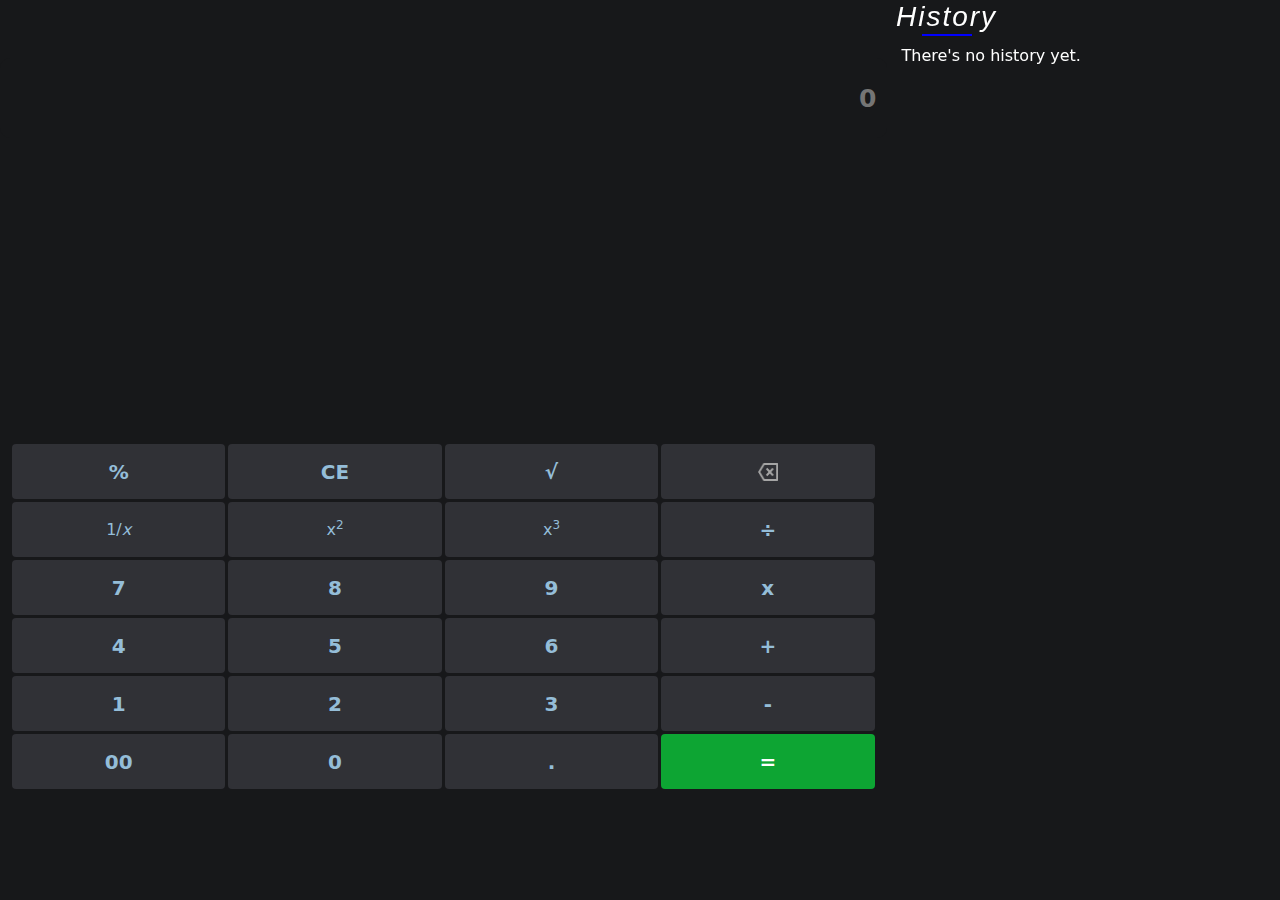
<file: index.html>
<!DOCTYPE html>
<html lang="en">

<head>
    <meta charset="UTF-8">
    <meta name="viewport" content="width=device-width, initial-scale=1.0">
    <title>Document</title>
    <link rel="stylesheet" href="style.css">
    <link href="https://cdn.jsdelivr.net/npm/bootstrap@5.3.3/dist/css/bootstrap.min.css" rel="stylesheet"
        integrity="sha384-QWTKZyjpPEjISv5WaRU9OFeRpok6YctnYmDr5pNlyT2bRjXh0JMhjY6hW+ALEwIH" crossorigin="anonymous">
    <script src="https://cdn.jsdelivr.net/npm/bootstrap@5.3.3/dist/js/bootstrap.bundle.min.js"
        integrity="sha384-YvpcrYf0tY3lHB60NNkmXc5s9fDVZLESaAA55NDzOxhy9GkcIdslK1eN7N6jIeHz"
        crossorigin="anonymous"></script>
</head>

<body>
    <div class="cal">
        <div class="body">
            <div style="display: flex;flex-direction: column;">
                <div class="icon"><img src="images/history_24dp_FILL0_wght400_GRAD0_opsz24.svg" alt="" class="respon"
                        data-bs-toggle="offcanvas" href="#offcanvasExample" role="button"
                        aria-controls="offcanvasExample">
                </div><br>
                <input type="text" id="his" readonly class="his" />
                <div class="screen">
                    <input type="text" name="" placeholder="0" id="demo" readonly maxlength="3">
                </div>
            </div>
            <!-- Modal -->


            <div class="offcanvas offcanvas-bottom canvamy" tabindex="-1" id="offcanvasExample"
                aria-labelledby="offcanvasExampleLabel">
                <div class="offcanvas-header" style="display: flex;justify-content: space-between;">
                    <div style="display: flex;flex-direction: column;align-items: start;">
                        <h3 class="bottom">History</h3>
                        <span id="empty2">There's no history yet. </span>
                    </div>
                    <button type="button" class="btn-close text-reset" data-bs-dismiss="offcanvas"
                        aria-label="Close"></button>
                </div>
                <div class="offcanvas-body">


                    <div>

                        <div style="display: flex;justify-content: flex-end;overflow: scroll;">
                            <span id="history2"></span>
                        </div>
                        </span>

                        <!-- <div id="ans"></div> -->

                    </div>




                </div>
                <div id="dlt-btn2"
                    style="position: fixed;bottom: 0px;display: flex;width: 100%;border: 1px solid whit;;background-color: #17181a;height: 40px;margin: 20px 0px 0px 0px;z-index: 999;">
                </div>
            </div>

            <!--  -->
            <div class="container">

                <div class="rowmy">
                    <input type="button" name="" id="" value="%" onclick="percent()">
                    <input type="button" name="" id="" value="CE" onclick="clearVisual('CE')" class="dlt">
                    <input type="button" name="" id="" value="√" onclick="operator('√')" style="width: 25%;">

                    <button onclick="remove('del')" class="dlt">
                        <img src="images/Vector.png" height="18" width="20" alt="">
                    </button>

                </div>

                <div class="rowmy">
                    <button onclick="frac()" class="frac">
                        1/<span style="font-style: italic;">x</span>
                    </button>
                    <button type="button" onclick="sqr()" class="dlt">x<sup>2</sup></button>
                    <button type="button" onclick="cube()" class="dlt">x<sup>3</sup></button>

                    <input type="button" name="" id="" value="÷" onclick="operator('/')" style="width: 25%;">
                </div>


                <div class="rowmy">
                    <input type="button" name="" id="" value="7" onclick="numberVisual('7')">
                    <input type="button" name="" id="" value="8" onclick="numberVisual('8')">
                    <input type="button" name="" id="" value="9" onclick="numberVisual('9')">
                    <input type="button" name="" id="" value="x" onclick="operator('*')" style="width: 25%;;">

                </div>
                <div class="rowmy">
                    <input type="button" name="" id="" value="4" onclick="numberVisual('4')">
                    <input type="button" name="" id="" value="5" onclick="numberVisual('5')">
                    <input type="button" name="" id="" value="6" onclick="numberVisual('6')">
                    <input type="button" name="" id="" value="+" onclick="operator('+')" style="width: 25%;">

                </div>
                <div class="rowmy">
                    <input type="button" name="" id="" value="1" onclick="numberVisual('1')">
                    <input type="button" name="" id="" value="2" onclick="numberVisual('2')">
                    <input type="button" name="" id="" value="3" onclick="numberVisual('3')">
                    <input type="button" name="" id="" value="-" onclick="operator('-')" style="width: 25%;">

                </div>
                <div class="rowmy">
                    <input type="button" name="" id="" value="00" onclick="numberVisual('00')">
                    <input type="button" name="" id="" value="0" onclick="numberVisual('0')">
                    <input type="button" name="" id="" value="." onclick="point('.')">
                    <input type="button" name="" id="" value="=" onclick="calculate('=')" class="cal">

                </div>


            </div>
        </div>

        <div class="overFlow">
            <div style="position: fixed;top: 0px;background-color: #17181A;width: 100%;">

                <h3 class="bottom">History</h3>
                <span id="empty">There's no history yet. </span>

            </div>

            <div style="display: flex;justify-content: flex-end;">
                <span id="history"></span>
            </div>
            </span>
            <div id="dlt-btn"
                style="position: fixed;bottom: 0px;display: flex;width: 100%;border: 1px solid whit;;background-color: #17181a;height: 80px;margin: 20px 0px 0px 0px;z-index: 999;">
            </div>
            <!-- <div id="ans"></div> -->

        </div>

        <script>

            let count = 0;




            function operator(value2) {
                var input = document.getElementById('demo');
                let input2 = document.getElementById('his');
                var currentValue = input.value;
                let negativeValueCheck = input.value.slice(0, 1);

                console.log(negativeValueCheck);
                if (negativeValueCheck === '-' && currentValue.length <= 3) {
                    input.value += value2;
                    input2.value += value2;
                } else if (/[-+*/√]/.test(currentValue)) {
                    return;
                } else {
                    input.value += value2;
                    input2.value += value2;
                }
            }




            function calculate() {

                let currentValue = document.getElementById('demo').value.slice(-1);
                if (currentValue === "+" || currentValue === "/" || currentValue === "*" || currentValue === "-" || currentValue === "√") {
                    document.getElementById('demo').value = 'Syntax Error';

                }




                let expression = document.getElementById('demo').value;


                if (expression.length > 35) {
                    document.getElementById('demo').value = 'Syntax Error(numbers limit reached)';

                } else {
                    if (expression === "") {
                        document.getElementById('demo').value = 'Syntax Error';
                        document.getElementById('dlt-btn').innerHTML = ""
                        document.getElementById('dlt-btn2').innerHTML = ""

                    }


                    let count = 0;
                    let ans = 0;
                    let expression2;
                    for (let i = 0; i < expression.length; i++) {
                        if (expression[i] === "+") {

                            let num1 = expression.slice(0, i);
                            console.log(num1);

                            let num2 = expression.slice(i + 1);
                            ans = Number(num1) + Number(num2)
                            expression2 = document.getElementById('his').value;

                            document.getElementById('his').value = expression2 + " = ";
                            if (isNaN(ans)) {
                                document.getElementById('demo').value = 'Syntax Error';
                                ans = 'Syntax Error';

                            }
                            document.getElementById('demo').value = ans;

                        }
                        if (expression[i] === "-") {

                            let num1 = + expression.slice(0, i);
                            let num2 = + expression.slice(i + 1);
                            ans = num1 - num2;
                            expression2 = document.getElementById('his').value;
                            document.getElementById('his').value = expression2 + " = ";
                            if (isNaN(ans)) {
                                document.getElementById('demo').value = 'Syntax Error';
                                ans = 'Syntax Error';

                            }
                            document.getElementById('demo').value = ans;

                        }
                        if (expression[i] === "*") {
                            let num1 = + expression.slice(0, i);
                            let num2 = + expression.slice(i + 1);
                            ans = num1 * num2;
                            expression2 = document.getElementById('his').value;
                            document.getElementById('his').value = expression2 + " = ";
                            if (isNaN(ans)) {
                                document.getElementById('demo').value = 'Syntax Error';
                                ans = 'Syntax Error';

                            }
                            document.getElementById('demo').value = ans;

                        }
                        if (expression[i] === "/") {

                            let num1 = + expression.slice(0, i);
                            let num2 = + expression.slice(i + 1);
                            ans = num1 / num2;
                            expression2 = document.getElementById('his').value;
                            document.getElementById('his').value = expression2 + "=";
                            document.getElementById('his').innerHTML = expression2 + "=";
                            if (/[.]/.test(ans)) {
                                ans = ans.toFixed(4)
                            }

                            if (isNaN(ans)) {
                                document.getElementById('demo').value = 'Syntax Error';
                                ans = 'Syntax Error';

                            }

                            document.getElementById('demo').value = ans;

                        }
                        if (expression[i] === "√") {

                            let num2 = + expression.slice(i + 1);
                            ans = Math.sqrt(num2);
                            expression2 = document.getElementById('his').value;
                            document.getElementById('his').value = expression2 + " = ";
                            if (isNaN(ans)) {
                                document.getElementById('demo').value = 'Syntax Error';
                                ans = 'Syntax Error';

                            }
                            document.getElementById('demo').value = ans;

                        }
                    }
                    if (ans !== 0) {
                        document.getElementById('history').innerHTML += " <br><br>Expression : " + expression + "=<br> Ans = " + ans;
                        document.getElementById('history2').innerHTML += " <br><br>Expression : " + expression + "=<br> Ans = " + ans;

                    }


                    if (expression === "" || expression === 'Syntax Error') {
                        document.getElementById('demo').value = 'Syntax Error';
                        document.getElementById('his').value = 'Syntax Error';

                        //For Mobile Devices
                        document.getElementById('dlt-btn').innerHTML = ""
                        document.getElementById('dlt-btn2').innerHTML = ""

                    } else {
                        document.getElementById('empty').innerHTML = "";
                        document.getElementById('empty2').innerHTML = "";

                        //For Mobile Devices
                        document.getElementById('dlt-btn').innerHTML = '<button onclick="clearHistory()" class="dlt-btn"><svg height="20" xmlns="http://www.w3.org/2000/svg" viewBox="0 0 448 512"><!--!Font Awesome Free 6.5.2 by @fontawesome - https://fontawesome.com License - https://fontawesome.com/license/free Copyright 2024 Fonticons, Inc.--><path fill="#f4f5f6" d="M135.2 17.7C140.6 6.8 151.7 0 163.8 0H284.2c12.1 0 23.2 6.8 28.6 17.7L320 32h96c17.7 0 32 14.3 32 32s-14.3 32-32 32H32C14.3 96 0 81.7 0 64S14.3 32 32 32h96l7.2-14.3zM32 128H416V448c0 35.3-28.7 64-64 64H96c-35.3 0-64-28.7-64-64V128zm96 64c-8.8 0-16 7.2-16 16V432c0 8.8 7.2 16 16 16s16-7.2 16-16V208c0-8.8-7.2-16-16-16zm96 0c-8.8 0-16 7.2-16 16V432c0 8.8 7.2 16 16 16s16-7.2 16-16V208c0-8.8-7.2-16-16-16zm96 0c-8.8 0-16 7.2-16 16V432c0 8.8 7.2 16 16 16s16-7.2 16-16V208c0-8.8-7.2-16-16-16z"/></svg></button>'
                        document.getElementById('dlt-btn2').innerHTML = '<button onclick="clearHistory()" class="dlt-btn"><svg height="20" xmlns="http://www.w3.org/2000/svg" viewBox="0 0 448 512"><!--!Font Awesome Free 6.5.2 by @fontawesome - https://fontawesome.com License - https://fontawesome.com/license/free Copyright 2024 Fonticons, Inc.--><path fill="#f4f5f6" d="M135.2 17.7C140.6 6.8 151.7 0 163.8 0H284.2c12.1 0 23.2 6.8 28.6 17.7L320 32h96c17.7 0 32 14.3 32 32s-14.3 32-32 32H32C14.3 96 0 81.7 0 64S14.3 32 32 32h96l7.2-14.3zM32 128H416V448c0 35.3-28.7 64-64 64H96c-35.3 0-64-28.7-64-64V128zm96 64c-8.8 0-16 7.2-16 16V432c0 8.8 7.2 16 16 16s16-7.2 16-16V208c0-8.8-7.2-16-16-16zm96 0c-8.8 0-16 7.2-16 16V432c0 8.8 7.2 16 16 16s16-7.2 16-16V208c0-8.8-7.2-16-16-16zm96 0c-8.8 0-16 7.2-16 16V432c0 8.8 7.2 16 16 16s16-7.2 16-16V208c0-8.8-7.2-16-16-16z"/></svg></button>'

                    }


                }

            }

            function numberVisual(value) {
                let scrVal = document.getElementById('demo').value;
                console.log(scrVal);
                if (scrVal === 'Syntax Error') {
                    document.getElementById('demo').value = 'Syntax Error';

                    document.getElementById('his').value = 'Syntax Error';

                } else {
                    document.getElementById('demo').value += value;

                    document.getElementById('his').value += value;

                }

            }


            function percent() {
                let val = document.getElementById('demo').value;
                ans = val / 100;
                if (val === "" || val === "+" || val === "-" || val === "*" || val === "/" || val === "√") {
                    document.getElementById('demo').value = "";
                } else {
                    expression2 = document.getElementById('his').value;
                    document.getElementById('his').value = expression2 + " % = ";

                    document.getElementById('demo').value = ans;
                    document.getElementById('empty').innerHTML = "";
                    document.getElementById('empty2').innerHTML = "";

                    document.getElementById('history').innerHTML = "<br><br>" + expression2 + " % =<br>" + ans;
                    document.getElementById('dlt-btn').innerHTML = '<button onclick="clearHistory()" class="dlt-btn"><svg height="20" xmlns="http://www.w3.org/2000/svg" viewBox="0 0 448 512"><!--!Font Awesome Free 6.5.2 by @fontawesome - https://fontawesome.com License - https://fontawesome.com/license/free Copyright 2024 Fonticons, Inc.--><path fill="#f4f5f6" d="M135.2 17.7C140.6 6.8 151.7 0 163.8 0H284.2c12.1 0 23.2 6.8 28.6 17.7L320 32h96c17.7 0 32 14.3 32 32s-14.3 32-32 32H32C14.3 96 0 81.7 0 64S14.3 32 32 32h96l7.2-14.3zM32 128H416V448c0 35.3-28.7 64-64 64H96c-35.3 0-64-28.7-64-64V128zm96 64c-8.8 0-16 7.2-16 16V432c0 8.8 7.2 16 16 16s16-7.2 16-16V208c0-8.8-7.2-16-16-16zm96 0c-8.8 0-16 7.2-16 16V432c0 8.8 7.2 16 16 16s16-7.2 16-16V208c0-8.8-7.2-16-16-16zm96 0c-8.8 0-16 7.2-16 16V432c0 8.8 7.2 16 16 16s16-7.2 16-16V208c0-8.8-7.2-16-16-16z"/></svg></button>'

                    document.getElementById('history2').innerHTML = "<br><br>" + expression2 + " % =<br>" + ans;
                    document.getElementById('dlt-btn2').innerHTML = '<button onclick="clearHistory()" class="dlt-btn"><svg height="20" xmlns="http://www.w3.org/2000/svg" viewBox="0 0 448 512"><!--!Font Awesome Free 6.5.2 by @fontawesome - https://fontawesome.com License - https://fontawesome.com/license/free Copyright 2024 Fonticons, Inc.--><path fill="#f4f5f6" d="M135.2 17.7C140.6 6.8 151.7 0 163.8 0H284.2c12.1 0 23.2 6.8 28.6 17.7L320 32h96c17.7 0 32 14.3 32 32s-14.3 32-32 32H32C14.3 96 0 81.7 0 64S14.3 32 32 32h96l7.2-14.3zM32 128H416V448c0 35.3-28.7 64-64 64H96c-35.3 0-64-28.7-64-64V128zm96 64c-8.8 0-16 7.2-16 16V432c0 8.8 7.2 16 16 16s16-7.2 16-16V208c0-8.8-7.2-16-16-16zm96 0c-8.8 0-16 7.2-16 16V432c0 8.8 7.2 16 16 16s16-7.2 16-16V208c0-8.8-7.2-16-16-16zm96 0c-8.8 0-16 7.2-16 16V432c0 8.8 7.2 16 16 16s16-7.2 16-16V208c0-8.8-7.2-16-16-16z"/></svg></button>'


                }
            }

            function sqr() {
                let val = document.getElementById('demo').value;
                ans = Math.pow(val, 2);
                if (val === "" || val === "+" || val === "-" || val === "*" || val === "/" || val === "√") {
                    document.getElementById('demo').value = "";

                } else {
                    expression2 = document.getElementById('his').value;
                    document.getElementById('his').value = "Sqr " + expression2 + "  = ";

                    document.getElementById('demo').value = ans;
                    document.getElementById('empty').innerHTML = "";
                    document.getElementById('empty2').innerHTML = "";

                    document.getElementById('history').innerHTML = "<br><br>Sqr " + expression2 + " =<br>" + ans;
                    document.getElementById('history2').innerHTML = "<br><br>Sqr " + expression2 + " =<br>" + ans;

                    document.getElementById('dlt-btn').innerHTML = '<button onclick="clearHistory()" class="dlt-btn"><svg height="20" xmlns="http://www.w3.org/2000/svg" viewBox="0 0 448 512"><!--!Font Awesome Free 6.5.2 by @fontawesome - https://fontawesome.com License - https://fontawesome.com/license/free Copyright 2024 Fonticons, Inc.--><path fill="#f4f5f6" d="M135.2 17.7C140.6 6.8 151.7 0 163.8 0H284.2c12.1 0 23.2 6.8 28.6 17.7L320 32h96c17.7 0 32 14.3 32 32s-14.3 32-32 32H32C14.3 96 0 81.7 0 64S14.3 32 32 32h96l7.2-14.3zM32 128H416V448c0 35.3-28.7 64-64 64H96c-35.3 0-64-28.7-64-64V128zm96 64c-8.8 0-16 7.2-16 16V432c0 8.8 7.2 16 16 16s16-7.2 16-16V208c0-8.8-7.2-16-16-16zm96 0c-8.8 0-16 7.2-16 16V432c0 8.8 7.2 16 16 16s16-7.2 16-16V208c0-8.8-7.2-16-16-16zm96 0c-8.8 0-16 7.2-16 16V432c0 8.8 7.2 16 16 16s16-7.2 16-16V208c0-8.8-7.2-16-16-16z"/></svg></button>'
                    document.getElementById('dlt-btn2').innerHTML = '<button onclick="clearHistory()" class="dlt-btn"><svg height="20" xmlns="http://www.w3.org/2000/svg" viewBox="0 0 448 512"><!--!Font Awesome Free 6.5.2 by @fontawesome - https://fontawesome.com License - https://fontawesome.com/license/free Copyright 2024 Fonticons, Inc.--><path fill="#f4f5f6" d="M135.2 17.7C140.6 6.8 151.7 0 163.8 0H284.2c12.1 0 23.2 6.8 28.6 17.7L320 32h96c17.7 0 32 14.3 32 32s-14.3 32-32 32H32C14.3 96 0 81.7 0 64S14.3 32 32 32h96l7.2-14.3zM32 128H416V448c0 35.3-28.7 64-64 64H96c-35.3 0-64-28.7-64-64V128zm96 64c-8.8 0-16 7.2-16 16V432c0 8.8 7.2 16 16 16s16-7.2 16-16V208c0-8.8-7.2-16-16-16zm96 0c-8.8 0-16 7.2-16 16V432c0 8.8 7.2 16 16 16s16-7.2 16-16V208c0-8.8-7.2-16-16-16zm96 0c-8.8 0-16 7.2-16 16V432c0 8.8 7.2 16 16 16s16-7.2 16-16V208c0-8.8-7.2-16-16-16z"/></svg></button>'

                }
            }




            function cube() {
                let val = document.getElementById('demo').value;
                let cube = document.getElementById('cube');

                ans = Math.pow(val, 3);

                if (val === "" || val === "+" || val === "-" || val === "*" || val === "/" || val === "√") {
                    document.getElementById('demo').value = "";
                } else {
                    expression2 = document.getElementById('his').value;
                    document.getElementById('his').value = "Cube " + expression2 + "  = ";

                    document.getElementById('demo').value = ans;
                    document.getElementById('empty').innerHTML = "";
                    document.getElementById('empty2').innerHTML = "";

                    document.getElementById('history').innerHTML = `<br><br>Expression :  ${expression2} Cube <br>Ans :  ${ans}`;
                    document.getElementById('history2').innerHTML = `<br><br>Expression :  ${expression2} Cube <br>Ans :  ${ans}`;

                    document.getElementById('dlt-btn').innerHTML = '<button onclick="clearHistory()" class="dlt-btn"><svg height="20" xmlns="http://www.w3.org/2000/svg" viewBox="0 0 448 512"><!--!Font Awesome Free 6.5.2 by @fontawesome - https://fontawesome.com License - https://fontawesome.com/license/free Copyright 2024 Fonticons, Inc.--><path fill="#f4f5f6" d="M135.2 17.7C140.6 6.8 151.7 0 163.8 0H284.2c12.1 0 23.2 6.8 28.6 17.7L320 32h96c17.7 0 32 14.3 32 32s-14.3 32-32 32H32C14.3 96 0 81.7 0 64S14.3 32 32 32h96l7.2-14.3zM32 128H416V448c0 35.3-28.7 64-64 64H96c-35.3 0-64-28.7-64-64V128zm96 64c-8.8 0-16 7.2-16 16V432c0 8.8 7.2 16 16 16s16-7.2 16-16V208c0-8.8-7.2-16-16-16zm96 0c-8.8 0-16 7.2-16 16V432c0 8.8 7.2 16 16 16s16-7.2 16-16V208c0-8.8-7.2-16-16-16zm96 0c-8.8 0-16 7.2-16 16V432c0 8.8 7.2 16 16 16s16-7.2 16-16V208c0-8.8-7.2-16-16-16z"/></svg></button>'
                    document.getElementById('dlt-btn2').innerHTML = '<button onclick="clearHistory()" class="dlt-btn"><svg height="20" xmlns="http://www.w3.org/2000/svg" viewBox="0 0 448 512"><!--!Font Awesome Free 6.5.2 by @fontawesome - https://fontawesome.com License - https://fontawesome.com/license/free Copyright 2024 Fonticons, Inc.--><path fill="#f4f5f6" d="M135.2 17.7C140.6 6.8 151.7 0 163.8 0H284.2c12.1 0 23.2 6.8 28.6 17.7L320 32h96c17.7 0 32 14.3 32 32s-14.3 32-32 32H32C14.3 96 0 81.7 0 64S14.3 32 32 32h96l7.2-14.3zM32 128H416V448c0 35.3-28.7 64-64 64H96c-35.3 0-64-28.7-64-64V128zm96 64c-8.8 0-16 7.2-16 16V432c0 8.8 7.2 16 16 16s16-7.2 16-16V208c0-8.8-7.2-16-16-16zm96 0c-8.8 0-16 7.2-16 16V432c0 8.8 7.2 16 16 16s16-7.2 16-16V208c0-8.8-7.2-16-16-16zm96 0c-8.8 0-16 7.2-16 16V432c0 8.8 7.2 16 16 16s16-7.2 16-16V208c0-8.8-7.2-16-16-16z"/></svg></button>'

                }
            }


            function frac() {
                let val = document.getElementById('demo').value;
                if (val == 0 || val === "" || val === "+" || val === "-" || val === "*" || val === "/" || val === "√") {

                    document.getElementById('demo').value = "";

                } else {
                    ans = 1 / val;
                    expression2 = document.getElementById('his').value;
                    document.getElementById('his').value = "1/(" + expression2 + ") =";

                    document.getElementById('demo').value = ans;
                    document.getElementById('empty').innerHTML = "";
                    document.getElementById('empty2').innerHTML = "";

                    document.getElementById('history').innerHTML = "<br><br> 1/(" + expression2 + ") =<br>" + ans;
                    document.getElementById('dlt-btn').innerHTML = '<button onclick="clearHistory()" class="dlt-btn"><svg height="20" xmlns="http://www.w3.org/2000/svg" viewBox="0 0 448 512"><!--!Font Awesome Free 6.5.2 by @fontawesome - https://fontawesome.com License - https://fontawesome.com/license/free Copyright 2024 Fonticons, Inc.--><path fill="#f4f5f6" d="M135.2 17.7C140.6 6.8 151.7 0 163.8 0H284.2c12.1 0 23.2 6.8 28.6 17.7L320 32h96c17.7 0 32 14.3 32 32s-14.3 32-32 32H32C14.3 96 0 81.7 0 64S14.3 32 32 32h96l7.2-14.3zM32 128H416V448c0 35.3-28.7 64-64 64H96c-35.3 0-64-28.7-64-64V128zm96 64c-8.8 0-16 7.2-16 16V432c0 8.8 7.2 16 16 16s16-7.2 16-16V208c0-8.8-7.2-16-16-16zm96 0c-8.8 0-16 7.2-16 16V432c0 8.8 7.2 16 16 16s16-7.2 16-16V208c0-8.8-7.2-16-16-16zm96 0c-8.8 0-16 7.2-16 16V432c0 8.8 7.2 16 16 16s16-7.2 16-16V208c0-8.8-7.2-16-16-16z"/></svg></button>'

                    document.getElementById('history2').innerHTML = "<br><br> 1/(" + expression2 + ") =<br>" + ans;
                    document.getElementById('dlt-btn2').innerHTML = '<button onclick="clearHistory()" class="dlt-btn"><svg height="20" xmlns="http://www.w3.org/2000/svg" viewBox="0 0 448 512"><!--!Font Awesome Free 6.5.2 by @fontawesome - https://fontawesome.com License - https://fontawesome.com/license/free Copyright 2024 Fonticons, Inc.--><path fill="#f4f5f6" d="M135.2 17.7C140.6 6.8 151.7 0 163.8 0H284.2c12.1 0 23.2 6.8 28.6 17.7L320 32h96c17.7 0 32 14.3 32 32s-14.3 32-32 32H32C14.3 96 0 81.7 0 64S14.3 32 32 32h96l7.2-14.3zM32 128H416V448c0 35.3-28.7 64-64 64H96c-35.3 0-64-28.7-64-64V128zm96 64c-8.8 0-16 7.2-16 16V432c0 8.8 7.2 16 16 16s16-7.2 16-16V208c0-8.8-7.2-16-16-16zm96 0c-8.8 0-16 7.2-16 16V432c0 8.8 7.2 16 16 16s16-7.2 16-16V208c0-8.8-7.2-16-16-16zm96 0c-8.8 0-16 7.2-16 16V432c0 8.8 7.2 16 16 16s16-7.2 16-16V208c0-8.8-7.2-16-16-16z"/></svg></button>'

                }
            }

            function point(dot) {
                let val = document.getElementById('demo');

                let currentValue = val.value;

                if (/[.]$/.test(currentValue)) {
                    val.value = val.slice(0, -1) + dot;
                } else {
                    val.value += dot;

                }

                // ans = 1 / val;
                // expression2 = document.getElementById('his').value;
                // document.getElementById('his').value = "1/(" + expression2 + ") =";

                // document.getElementById('demo').value = ans;
                // document.getElementById('empty').innerHTML = "";

                // document.getElementById('history').innerHTML = "<br><br> 1/(" + expression2 + ") =<br>" + ans;
                // document.getElementById('dlt-btn').innerHTML = '<button onclick="clearHistory()" class="dlt-btn"><svg height="20" xmlns="http://www.w3.org/2000/svg" viewBox="0 0 448 512"><!--!Font Awesome Free 6.5.2 by @fontawesome - https://fontawesome.com License - https://fontawesome.com/license/free Copyright 2024 Fonticons, Inc.--><path fill="#f4f5f6" d="M135.2 17.7C140.6 6.8 151.7 0 163.8 0H284.2c12.1 0 23.2 6.8 28.6 17.7L320 32h96c17.7 0 32 14.3 32 32s-14.3 32-32 32H32C14.3 96 0 81.7 0 64S14.3 32 32 32h96l7.2-14.3zM32 128H416V448c0 35.3-28.7 64-64 64H96c-35.3 0-64-28.7-64-64V128zm96 64c-8.8 0-16 7.2-16 16V432c0 8.8 7.2 16 16 16s16-7.2 16-16V208c0-8.8-7.2-16-16-16zm96 0c-8.8 0-16 7.2-16 16V432c0 8.8 7.2 16 16 16s16-7.2 16-16V208c0-8.8-7.2-16-16-16zm96 0c-8.8 0-16 7.2-16 16V432c0 8.8 7.2 16 16 16s16-7.2 16-16V208c0-8.8-7.2-16-16-16z"/></svg></button>'

            }

            function clearHistory() {
                document.getElementById('empty').innerHTML = "There's no history yet.";
                document.getElementById('dlt-btn').innerHTML = "";
                document.getElementById('history').innerHTML = "";

                document.getElementById('empty2').innerHTML = "There's no history yet.";
                document.getElementById('dlt-btn2').innerHTML = "";
                document.getElementById('history2').innerHTML = "";

            }

            function clearVisual() {
                document.getElementById('demo').value = "";
                document.getElementById('his').value = "";

            }

            function remove() {
                let rem = document.getElementById('demo').value;
                let rem2 = document.getElementById('his').value;

                var currentValue = rem.slice(0, -1);
                var currentValue2 = rem2.slice(0, -1);

                document.getElementById('demo').value = currentValue;
                document.getElementById('his').value = currentValue2;

            }

        </script>

    </div>
</body>

</html>
</file>
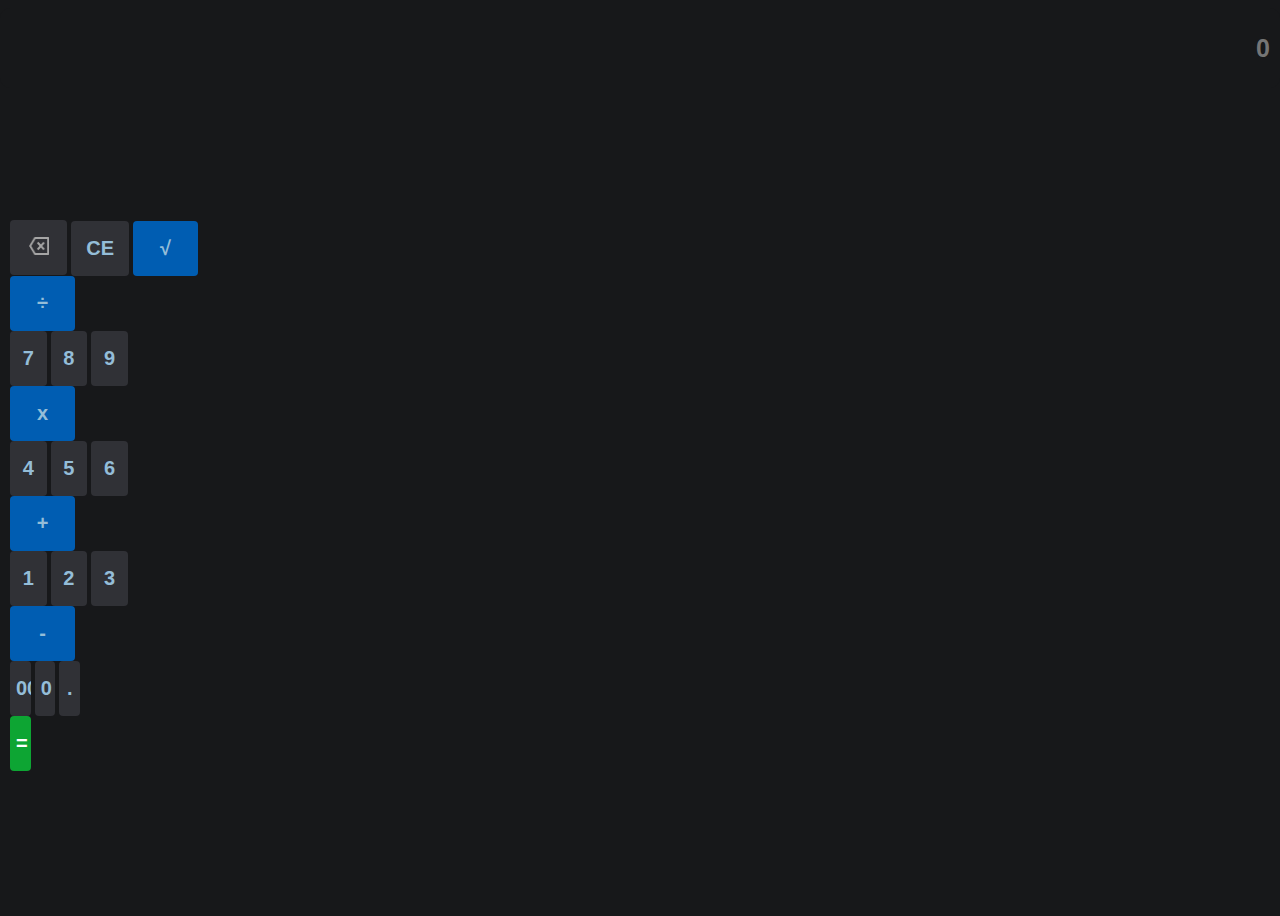
<file: easy.html>
<!DOCTYPE html>
<html lang="en">

<head>
    <meta charset="UTF-8">
    <meta name="viewport" content="width=device-width, initial-scale=1.0">
    <title>Document</title>
    <link rel="stylesheet" href="style.css">
</head>

<body>
    <div class="body">
        <div style="display: flex;align-items: center;flex-direction: column;">
            <div class="screen">
                <input type="text" name="" placeholder="0" id="demo" readonly>
            </div>
        </div>

        <div class="container">
            <div class="row">
                <button onclick="remove('del')" class="dlt">
                    <img src="images/Vector.png" height="18" width="20" alt="">
                </button>
                <input type="button" name="" id="" value="CE" onclick="clearVisual('CE')" class="dlt">

                <input type="button" name="" id="" value="√" onclick="operator('√')"
                    style="background-color: #005DB2;width: 65px;">
                <input type="button" name="" id="" value="÷" onclick="operator('/')"
                    style="background-color: #005DB2;width: 65px;">
            </div>

            <div class="row">
                <input type="button" name="" id="" value="7" onclick="numberVisual('7')">
                <input type="button" name="" id="" value="8" onclick="numberVisual('8')">
                <input type="button" name="" id="" value="9" onclick="numberVisual('9')">
                <input type="button" name="" id="" value="x" onclick="operator('*')"
                    style="background-color: #005DB2;width: 65px;">

            </div>
            <div class="row">
                <input type="button" name="" id="" value="4" onclick="numberVisual('4')">
                <input type="button" name="" id="" value="5" onclick="numberVisual('5')">
                <input type="button" name="" id="" value="6" onclick="numberVisual('6')">
                <input type="button" name="" id="" value="+" onclick="operator('+')"
                    style="background-color: #005DB2;width: 65px;">

            </div>
            <div class="row">
                <input type="button" name="" id="" value="1" onclick="numberVisual('1')">
                <input type="button" name="" id="" value="2" onclick="numberVisual('2')">
                <input type="button" name="" id="" value="3" onclick="numberVisual('3')">
                <input type="button" name="" id="" value="-" onclick="operator('-')"
                    style="background-color: #005DB2;width: 65px;">

            </div>
            <div class="row">
                <input type="button" name="" id="" value="00" onclick="numberVisual('00')">
                <input type="button" name="" id="" value="0" onclick="numberVisual('0')">
                <input type="button" name="" id="" value="." onclick="numberVisual('.')">
                <input type="button" name="" id="" value="=" onclick="calculate('=')" class="cal">

            </div>


        </div>
        <div id="check"></div>
        <!-- <script>

            // function calculate() {
            //     let currentValue = document.getElementById('demo').value.slice(-1);
            //     let result;
            //     console.log(currentValue)
            //     if (currentValue === "+" || currentValue === "-" || currentValue === "*" || currentValue === "/" || currentValue === "√") {
            //         result = "Syntax Error";
            //         document.getElementById('demo').value = result;

            //     } else {
            //         let expression = document.getElementById('demo').value;

            //         // Split the expression into numbers and operators
            //         let numbers = expression.split(/[-+*/√]/).map(Number).filter(isFinite);
            //         let operators = expression.split('').filter(char => "+-*/√".includes(char));

            //         // Initialize the result with the first number
            //         let result = numbers[0];

            //         // Perform arithmetic operations
            //         for (let i = 0; i < operators.length; i++) {
            //             let num = numbers[i + 1];
            //             switch (operators[i]) {
            //                 case "+":
            //                     result += num;
            //                     break;
            //                 case "-":
            //                     result -= num;
            //                     break;
            //                 case "*":
            //                     result *= num;
            //                     break;
            //                 case "/":
            //                     if (num !== 0) {
            //                         result /= num;
            //                     } else {
            //                         result = "Error: Division by zero";
            //                     }
            //                     break;
            //                 case "√":
            //                     let myNum = expression.slice(i + 1);
            //                     result = Math.sqrt(myNum);
            //                     // console.log(myNum)
            //                     document.getElementById('demo').value = result;
            //                     break;

            //                 default:
            //                     result = "Syntax Error";
            //             }
            //         }



            //         // Display the result
            //         document.getElementById('demo').value = result;
            //     }
            // }
 










        function operator(value2) {
            var input = document.getElementById("demo");
            var currentValue = input.value;

            // Check if the current value ends with an operator
            if (/[-+*/]$/.test(currentValue)) {
                // If yes, replace the existing operator with the new one
                input.value = currentValue.slice(0, -1) + value2;
            } else {
                // If not, append the new operator
                input.value += value2;
            }
        }
        function numberVisual(value) {
            document.getElementById("demo").value += value;
        }

        function clearVisual() {
            document.getElementById("demo").value = ""
        }
        function remove(del){
            var input = document.getElementById("demo");
            var currentValue = input.value;
            input.value = currentValue.slice(0, -1);
        }
        function calculate() {
            var expression = document.getElementById("demo");
            var Check2 = expression.value;
            var inputElement = document.getElementById("demo");
            var inputValue = inputElement.value;

            if (Check2 == "") {
                document.getElementById('demo').value = "Syntax Error"
            } else {
                var result = eval(Check2);
                document.getElementById("demo").value = result;
            }
        }
    </script> -->

        <script>
            function numberVisual(value) {

                document.getElementById('demo').value += value;


            }
            function clearVisual() {
                document.getElementById('demo').value = "";
            }
            function operator(value2) {
                var input = document.getElementById('demo');
                var currentValue = input.value;
                if (/[-+*/√]$/.test(currentValue)) {
                    // If yes, replace the existing operator with the new one
                    input.value = currentValue.slice(0, -1) + value2;
                } else {



                    input.value += value2;

                }
            }
            function calculate() {
            }
            function calculate() {

                var expression = document.getElementById('demo').value;
                let numbers = expression.split(/[-+*/]/).map(Number).filter(isFinite);
            let operators = expression.split('').filter(char => "+-*/√".includes(char));
               
                console.log(numbers)
                var firstNum = numbers[0];

                console.log(operators)
                for (let i = 0; i < operators.length; i++) {

                    var num = numbers[i + 1];
                    if (operators[i] === "+") {
                        firstNum += num;
                        // count++;
                        // // console.log(count)

                        // if (count == 2) {
                        //     let num2 = Number(numbers.slice(i - 1));
                        //     console.log(num2)
                        //     console.log(numbers[i])
                        //     let num1 = Number(expression.slice(0, i));
                        //     let ans = num1 + num2;
                        //     document.getElementById('demo').value = ans;


                        // }
                        // let num2 = Number(expression.slice(i + 1));
                        // document.getElementById('check').innerHTML = num2;
                        // let num1 = Number(expression.slice(0, i));
                        // let ans = num1 + num2;

                        document.getElementById('demo').value = firstNum;


                    }

                    else if (operators[i] === "*") {
                        // let num2 = Number(expression.slice(i + 1));
                        // let num1 = Number(expression.slice(0, i));

                        // let ans = num1 * num2;
                        firstNum *= num;
                        document.getElementById('demo').value = firstNum;
                    }
                    else if (operators[i] === "/") {
                        firstNum /= num
                        // let num2 = Number(expression.slice(i + 1));
                        // let num1 = Number(expression.slice(0, i));
                        // let ans = num1 / num2;
                        document.getElementById('demo').value = firstNum;
                    }
                    else if (operators[i] === "-") {
                        firstNum -= num;
                        // let num2 = Number(expression.slice(i + 1));
                        // let num1 = Number(expression.slice(0, i));
                        // let ans = num1 - num2;
                        document.getElementById('demo').value = firstNum;
                    }
                    else if (expression[i] === "√") {

                        let num2 = Number(expression.slice(i + 1));
                        let ans = Math.sqrt(num2);
                        document.getElementById('demo').value = ans;
                    }
                }


            }
            function remove() {
                var rem = document.getElementById('demo').value;
                var currentValue = rem.slice(0, -1);
                document.getElementById('demo').value = currentValue;
            }


                        // let operators = '';
            // function calculate() {

            //     var expression = document.getElementById('demo').value;

            //     let ans = 0;
            //     let mulAns = 1;
            //     let numberStart = 0;
            //     let minus = 0;
            //     for (let i = 0; i < expression.length; i++) {
            //         if (expression[i] === "+") {
            //             let num = Number(expression.slice(numberStart, i));
            //             operators = "+";
            //             ans += num;
            //             numberStart = i + 1;

            //         }
            //         if (expression[i] === "*") {
            //             let num = Number(expression.slice(numberStart, i));
            //             ans = 1;
            //             operators = "*";
            //             console.log(num);

            //             ans *= num;
            //             numberStart = i + 1;
            //         }
            //         if (expression[i] === "/") {
            //             let num = Number(expression.slice(numberStart, i));
            //             operators = "/";
            //             console.log(num);

            //             ans = num;
            //             numberStart = i + 1;
            //         }
            //         if (expression[i] === "-") {
            //             let num = Number(expression.slice(numberStart, i));
            //             operators = "-";
            //             console.log(expression.slice(0));

            //             ans -= num * - 1;
            //             numberStart = i + 1;
            //         }
            //     }

            //     if (operators === "+") {
            //         let lastNum = Number(expression.slice(numberStart));
            //         console.log(lastNum);
            //         ans += lastNum;
            //         document.getElementById('demo').value = ans;
            //     }
            //     if (operators === "*") {
            //         let lastNum = Number(expression.slice(numberStart));

            //         ans *= lastNum;
            //         document.getElementById('demo').value = ans;
            //     }
            //     if (operators === "/") {
            //         let lastNum = Number(expression.slice(numberStart));

            //         ans /= lastNum;
            //         document.getElementById('demo').value = ans;
            //     }
            //     if (operators === "-") {
            //         let lastNum = Number(expression.slice(numberStart));

            //         ans -= lastNum;
            //         document.getElementById('demo').value = ans;
            //     }
            // }




            // else if (expression[i] === '√') {
            //     ans = Math.sqrt(num2);
            //     document.getElementById('demo').value = ans;

            // }


        /* <script>
        function operator(value2) {
            var input = document.getElementById("demo");
            var currentValue = input.value;

            // Check if the current value ends with an operator
            if (/[-*+/]$/.test(currentValue)) {
                // If yes, replace the existing operator with the new one
                input.value = currentValue.slice(0, -1) + value2;
            } else {
                // If not, append the new operator
                input.value += value2;
            }
        }
        function numberVisual(value) {
            document.getElementById("demo").value += value;
        }

        function clearVisual() {
            document.getElementById("demo").value = ""
        }
        function remove(del){
            var input = document.getElementById("demo");
            var currentValue = input.value;
            input.value = currentValue.slice(0, -1);
        }
        function calculate() {
            var expression = document.getElementById("demo");
            var Check2 = expression.value;
            var inputElement = document.getElementById("demo");
            var inputValue = inputElement.value;

            if (Check2 == "") {
                document.getElementById('demo').value = "Syntax Error"
            } else {
                var result = eval(Check2);
                document.getElementById("demo").value = result;
            }
        }
    </script> 

        </script>

</body>

</html>
</file>
<file: style.css>
body {
    margin: 0px;
    padding: 0px;
    background: linear-gradient(to right, #1991FF, #29A8FF);
}

div {
    visibility: visible;

}

h2 {
    font-style: italic;
    font-family: Arial, Helvetica, sans-serif;
    /* letter-spacing: 2px; */
}

.body {
    box-shadow: 0px 20px 20px;
    background: #f1f1f1;
    /* border: 2px solid rgb(80, 80, 80); */
    background-color: #17181A;
    width: 100%;

    height: 100vh;
    /* border-radius: 20px; */
    /* margin: 20px auto; */
    padding: 8px 5px 8px 0px;
}

.screen {
    display: flex;
    width: 100%;
    align-items: center;
    justify-content: center;
    height: 80px;
}

.cal {
    background-color: #0da533 !important;
    color: #fff !important;
}

.container {
    display: flex;
    height: 67%;
    flex-direction: column;
    justify-content: end;
    align-items: start;
    /* border: 1px solid white; */
    padding: 10px;
    margin: 70px 0px 0px 0px;
}

.screen input {
    font-size: 25px;
    text-align: right;
    width: 100%;
    outline: none;
    height: 100%;
    border-radius: 10px;
    background-color: #17181A;
    border: none;
    color: #fff;
    cursor: auto;
    padding: 0px 10px;
    font-weight: bolder;
}

.his {
    text-align: end;
    background: none;
    border: none;
    outline: none;
    color: #ffffff5e;
}

.cal {
    display: flex;
    justify-content: center;
}

.dlt {
    width: 25%;
    outline: none;
    height: 55px;
    border-radius: 4px;
    background: #303136;
    color: #94bdd8;
    cursor: auto;
    padding: 0px 10px;
    border: none;
}

.frac {
    width: 25%;
    outline: none;
    height: 55px;
    border-radius: 4px;
    background: #303136;
    color: #94bdd8;
    cursor: auto;
    padding: 0px 10px;
    border: none;

}

.rowmy {
    display: flex;
    gap: 3px;
    margin: 2px 0px 1px 0px;
    align-items: flex-end;
    width: 100%;
    justify-content: center;
}


input[type="button"] {
    height: 55px;
    border-radius: 4px;
    width: 25%;
    font-weight: bold;
    font-size: 20px;
    background-color: #303136;
    color: #94bdd8;
    border: none;
}

input[type="button"]:hover {
    background-color: #30313659;

}
.dlt-btn {
    border: none;
    /* border-radius: 5px; */
    background: none;
}

.icon {
    display: flex;
    justify-content: flex-end;
}

.respon {
    display: none;
}


.bottom {
    border-bottom: 2px solid blue;
    width: 50px;
    display: flex;
    justify-content: center;
    margin-left: 20px;
    letter-spacing: 2px;
    font-family: 'Segoe UI', Tahoma, Geneva, Verdana, sans-serif;
    font-style: italic;
}

.overFlow {
    border: 1px solid blac;
    height: 100vh;
    width: 550px;
    background-color: #17181A;
    display: flex;
    flex-direction: column;
    overflow: scroll;
    z-index: 999;
    padding: 0px 10px;

}

.overFlow::-webkit-scrollbar {
    display: none;
}

@media only screen and (max-width:600px) {
    body {
        margin: 0px;
        padding: 0px;
    }

    .screen {
        margin-top: -36px;
    }
.canvamy{
    height: 300px !important;
    background-color: #17181A !important;
    color: #fff !important;
}

    .body {
        height: 100%;
        margin: 0px;
        display: flex;
        padding: 10px 0px 0px 0px;
        flex-direction: column;
        justify-content: center;
    }

    .overFlow {
        display: none;
    }

    .respon {
        display: block;
    }

    input[type="button"] {
        height: 55px;
        border-radius: 10px;
        width: 25%;
        font-size: 18px;
        background-color: #303136;
        color: #29A8FF;
        border: none;
    }
.container{
    margin: 62px 0px 0px 0px;
}
    .rowmy {
        display: flex;
        gap: 25px;
        margin: 5px 0px;
        align-items: flex-end;
        width: 100%;
        justify-content: center;
    }

    button {
        border-radius: 10px !important;
    }

    .icon {
        display: flex;

        flex-direction: column;
        justify-content: end;
        align-items: end;
        padding: 0px 10px;
    }
    .icon img {
        height: 20px;
    }

    .screen {
        width: 100%;
    }
}
</file>
